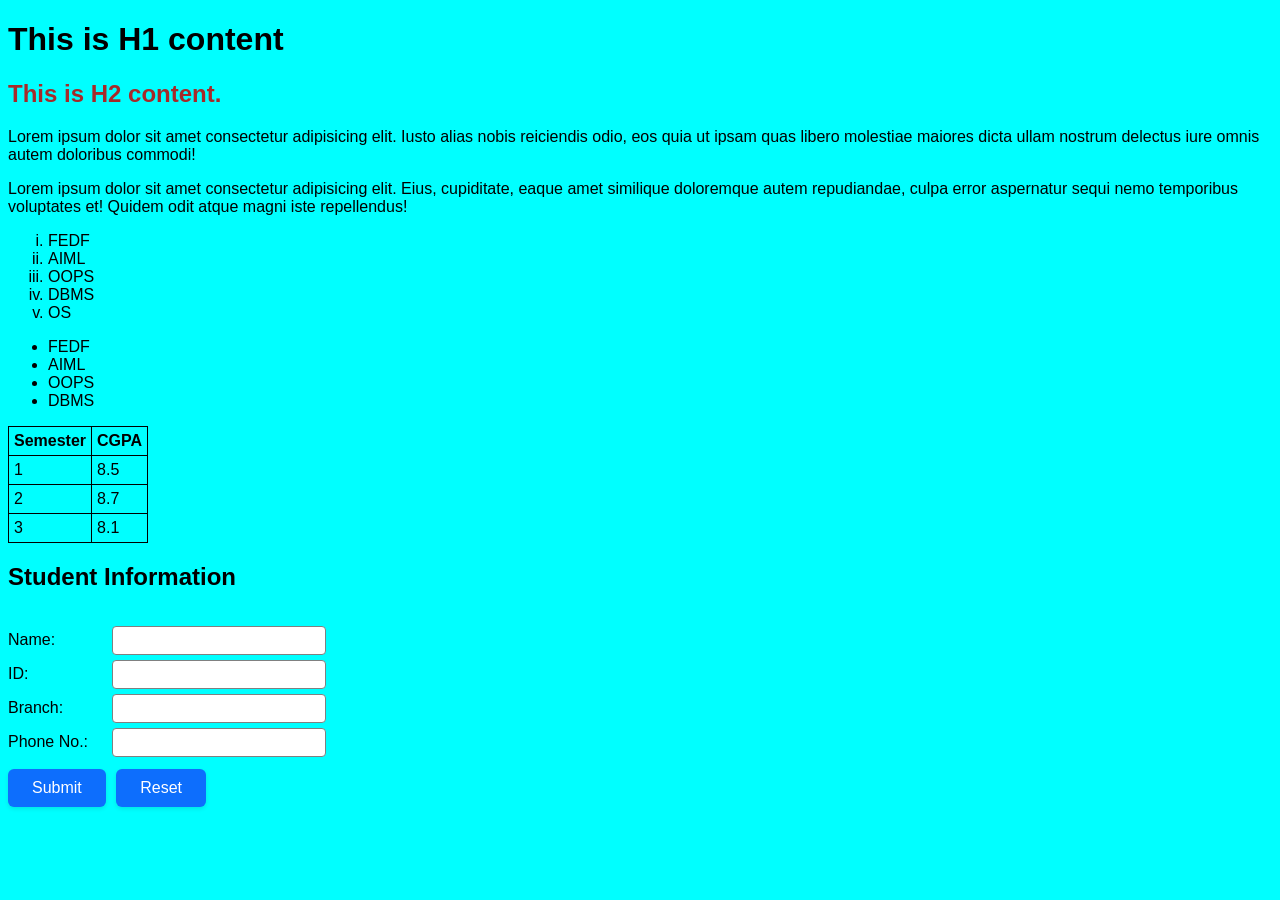
<file: index.html>
<!DOCTYPE html>
<html lang="en">
<head>
    <meta charset="UTF-8">
    <meta name="viewport" content="width=device-width, initial-scale=1.0">
    <title>Student Page</title>
    <style>
        body {
            background-color: aqua;
            font-family: Arial, sans-serif;
        }

        /* Enterprise-style button */
        button {
            padding: 10px 24px;
            margin: 12px 6px 0 0;
            border: none;
            border-radius: 6px;
            background-color: #0d6efd;
            color: white;
            font-size: 16px;
            font-weight: 500;
            box-shadow: 0 2px 4px rgba(0, 0, 0, 0.1);
            cursor: pointer;
            transition: background-color 0.2s ease, transform 0.1s ease, box-shadow 0.2s ease;
        }

        button:hover {
            background-color: #0b5ed7;
        }

        button:active {
            transform: scale(0.97);
            box-shadow: 0 0 8px #66d9ff, 0 0 4px #007BFF;
        }

        table, th, td {
            border: 1px solid black;
            border-collapse: collapse;
            padding: 5px;
        }

        form {
            margin-top: 30px;
        }

        label {
            display: inline-block;
            width: 100px;
            margin-top: 10px;
        }

        input[type="text"], input[type="tel"] {
            padding: 6px;
            border-radius: 4px;
            border: 1px solid gray;
            width: 200px;
        }
    </style>
</head>
<body>

    <h1>This is H1 content</h1>
    <h2 style="color: brown;">This is H2 content.</h2>

    <p>Lorem ipsum dolor sit amet consectetur adipisicing elit. Iusto alias nobis reiciendis odio, eos quia ut ipsam quas libero molestiae maiores dicta ullam nostrum delectus iure omnis autem doloribus commodi!</p>
    <p>Lorem ipsum dolor sit amet consectetur adipisicing elit. Eius, cupiditate, eaque amet similique doloremque autem repudiandae, culpa error aspernatur sequi nemo temporibus voluptates et! Quidem odit atque magni iste repellendus!</p>

    <ol type="i">
        <li>FEDF</li>
        <li>AIML</li>
        <li>OOPS</li>
        <li>DBMS</li>
        <li>OS</li>
    </ol>

    <ul>
        <li>FEDF</li>
        <li>AIML</li>
        <li>OOPS</li>
        <li>DBMS</li>
    </ul>

    <table>
        <tr><th>Semester</th><th>CGPA</th></tr>
        <tr><td>1</td><td>8.5</td></tr>
        <tr><td>2</td><td>8.7</td></tr>
        <tr><td>3</td><td>8.1</td></tr>
    </table>

    <!-- Student Information Form -->
    <h2>Student Information</h2>
    <form>
        <label for="name">Name:</label>
        <input type="text" id="name" name="name"><br>

        <label for="id">ID:</label>
        <input type="text" id="id" name="id"><br>

        <label for="branch">Branch:</label>
        <input type="text" id="branch" name="branch"><br>

        <label for="phone">Phone No.:</label>
        <input type="tel" id="phone" name="phone" pattern="[0-9]{10}" maxlength="10" inputmode="numeric" required><br>

        <button type="submit">Submit</button>
        <button type="reset">Reset</button>
    </form>

    <script>
        const phoneInput = document.getElementById('phone');
        let fullPhone = '';

        phoneInput.addEventListener('input', () => {
            phoneInput.value = phoneInput.value.replace(/[^0-9]/g, '');
            if (phoneInput.value.length > 10) {
                phoneInput.value = phoneInput.value.slice(0, 10);
            }
        });

        phoneInput.addEventListener('blur', () => {
            if (phoneInput.value.length === 10) {
                fullPhone = phoneInput.value;
                phoneInput.value = fullPhone.slice(0, 5) + '*****';
            }
        });

        phoneInput.addEventListener('focus', () => {
            if (fullPhone) {
                phoneInput.value = fullPhone;
            }
        });
    </script>

</body>
</html>
</file>
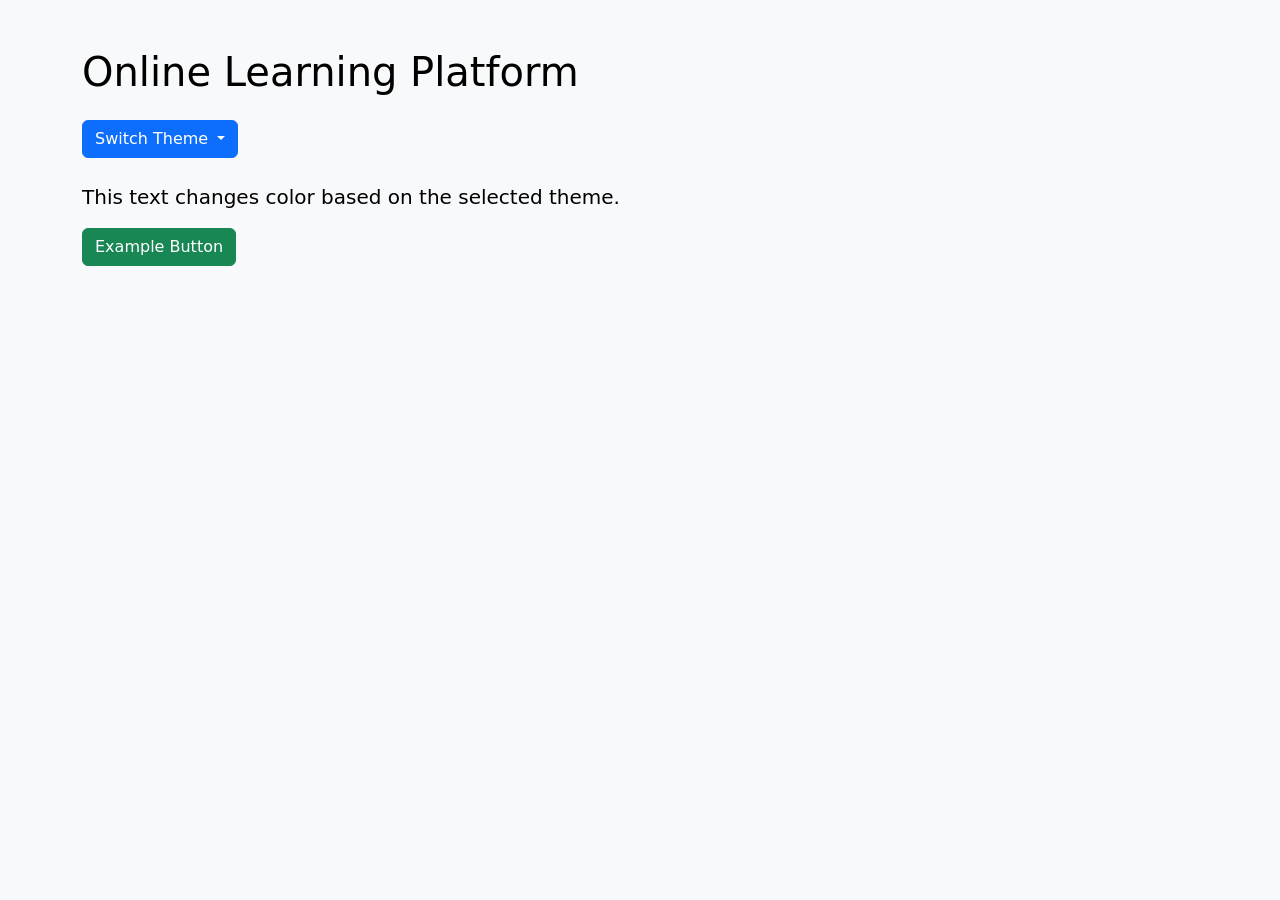
<file: OnlineLearningPlatformThemeSwitcher.html>
<!DOCTYPE html>
<html lang="en">
<head>
<meta charset="UTF-8">
<meta name="viewport" content="width=device-width, initial-scale=1.0">
<title>LMS Theme Switcher</title>
<link href="https://cdn.jsdelivr.net/npm/bootstrap@5.3.8/dist/css/bootstrap.min.css" rel="stylesheet">
<style>
  body { transition: background-color 0.4s ease, color 0.4s ease; }
  body.light { background-color: #f8f9fa; color: #000; }
  body.dark { background-color: #212529; color: #fff; }
</style>
</head>
<body class="light">
<div class="container py-5">
  <h1>Online Learning Platform</h1>
  <div class="dropdown my-4">
    <button class="btn btn-primary dropdown-toggle" type="button" data-bs-toggle="dropdown"> Switch Theme  </button>
    <ul class="dropdown-menu">
      <li><button class="dropdown-item" data-theme="light">Light Mode</button></li>
      <li><button class="dropdown-item" data-theme="dark">Dark Mode</button></li>
    </ul>
  </div>
  <p class="lead">This text changes color based on the selected theme.</p>
  <button class="btn btn-success">Example Button</button>
</div>
<script src="https://cdn.jsdelivr.net/npm/bootstrap@5.3.8/dist/js/bootstrap.bundle.min.js"></script>
<script>
  const themeButtons = document.querySelectorAll("[data-theme]");
  const body = document.body;
  function switchTheme(theme) {
    body.className = theme;
    localStorage.setItem("lms-theme", theme);
  }
  themeButtons.forEach(btn => {
    btn.addEventListener("click", () => switchTheme(btn.dataset.theme));
  });
  const savedTheme = localStorage.getItem("lms-theme");
  if (savedTheme) switchTheme(savedTheme);
</script>
</body>
</html>
</file>
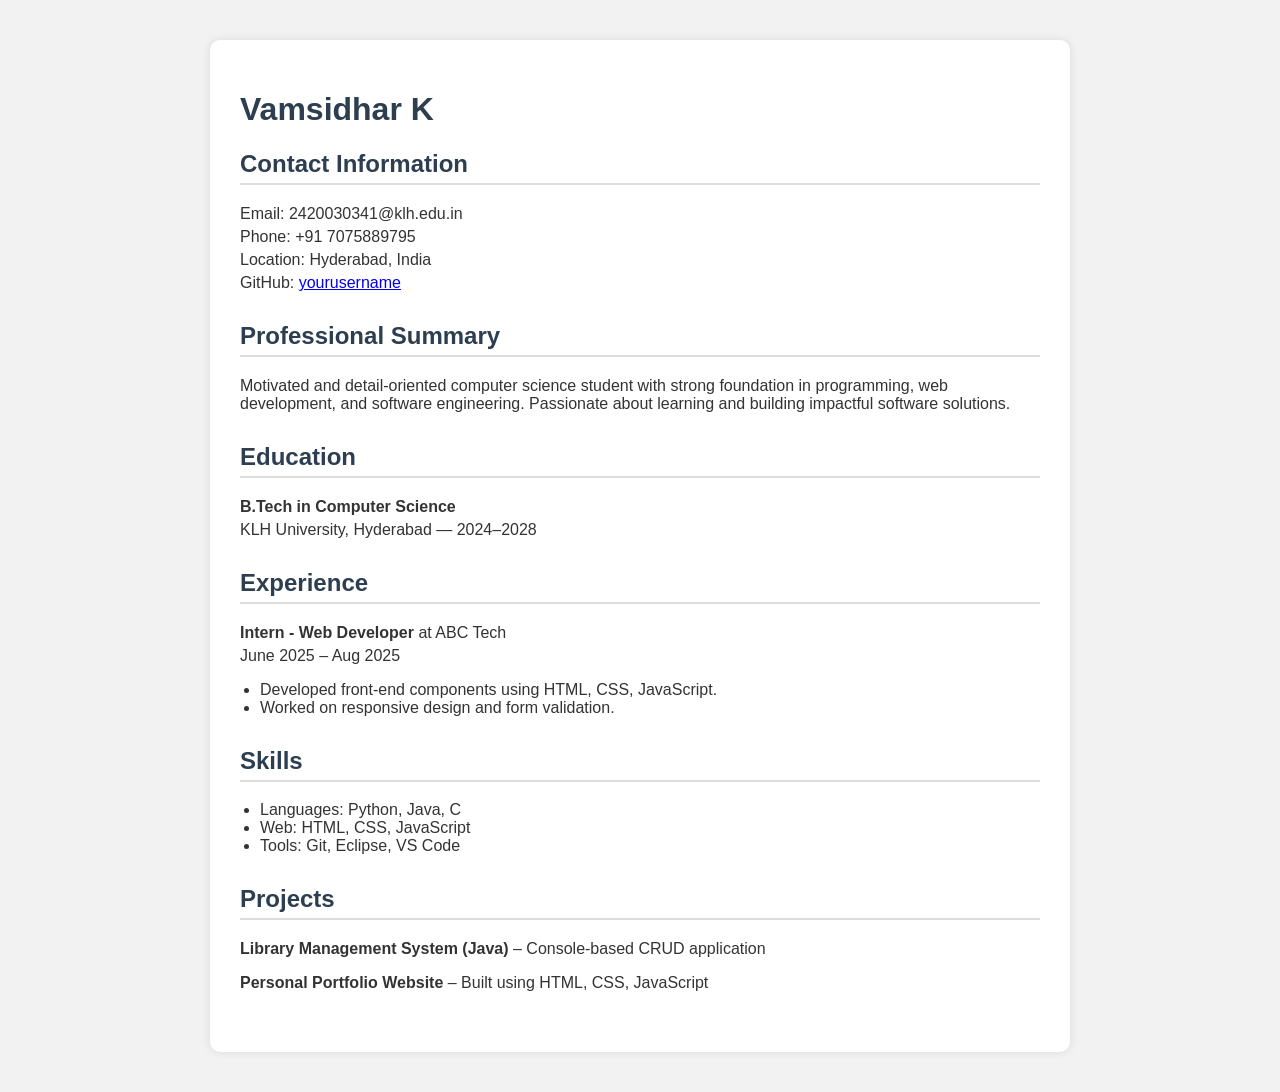
<file: Resume_1.html>
<!DOCTYPE html>
<html lang="en">
<head>
  <meta charset="UTF-8">
  <title>My Resume</title>
  <style>
    body {
      font-family: Arial, sans-serif;
      margin: 40px;
      background-color: #f2f2f2;
      color: #333;
    }
    .container {
      background: #fff;
      padding: 30px;
      border-radius: 10px;
      box-shadow: 0 0 10px rgba(0,0,0,0.1);
      max-width: 800px;
      margin: auto;
    }
    h1, h2 {
      color: #2c3e50;
    }
    .section {
      margin-bottom: 30px;
    }
    .section h2 {
      border-bottom: 2px solid #ddd;
      padding-bottom: 5px;
    }
    ul {
      padding-left: 20px;
    }
    .contact p, .education p, .experience p {
      margin: 5px 0;
    }
  </style>
</head>
<body>

<div class="container">
  <h1>Vamsidhar K</h1>
  <div class="contact section">
    <h2>Contact Information</h2>
    <p>Email: 2420030341@klh.edu.in</p>
    <p>Phone: +91 7075889795</p>
    <p>Location: Hyderabad, India</p>
    <p>GitHub: <a href="https://github.com/KVamsidhar1406/FEDF_2420030341" target="_blank">yourusername</a></p>
  </div>

  <div class="summary section">
    <h2>Professional Summary</h2>
    <p>Motivated and detail-oriented computer science student with strong foundation in programming, web development, and software engineering. Passionate about learning and building impactful software solutions.</p>
  </div>

  <div class="education section">
    <h2>Education</h2>
    <p><strong>B.Tech in Computer Science</strong></p>
    <p>KLH University, Hyderabad — 2024–2028</p>
  </div>

  <div class="experience section">
    <h2>Experience</h2>
    <p><strong>Intern - Web Developer</strong> at ABC Tech</p>
    <p>June 2025 – Aug 2025</p>
    <ul>
      <li>Developed front-end components using HTML, CSS, JavaScript.</li>
      <li>Worked on responsive design and form validation.</li>
    </ul>
  </div>

  <div class="skills section">
    <h2>Skills</h2>
    <ul>
      <li>Languages: Python, Java, C</li>
      <li>Web: HTML, CSS, JavaScript</li>
      <li>Tools: Git, Eclipse, VS Code</li>
    </ul>
  </div>

  <div class="projects section">
    <h2>Projects</h2>
    <p><strong>Library Management System (Java)</strong> – Console-based CRUD application</p>
    <p><strong>Personal Portfolio Website</strong> – Built using HTML, CSS, JavaScript</p>
  </div>
</div>

</body>
</html>
</file>
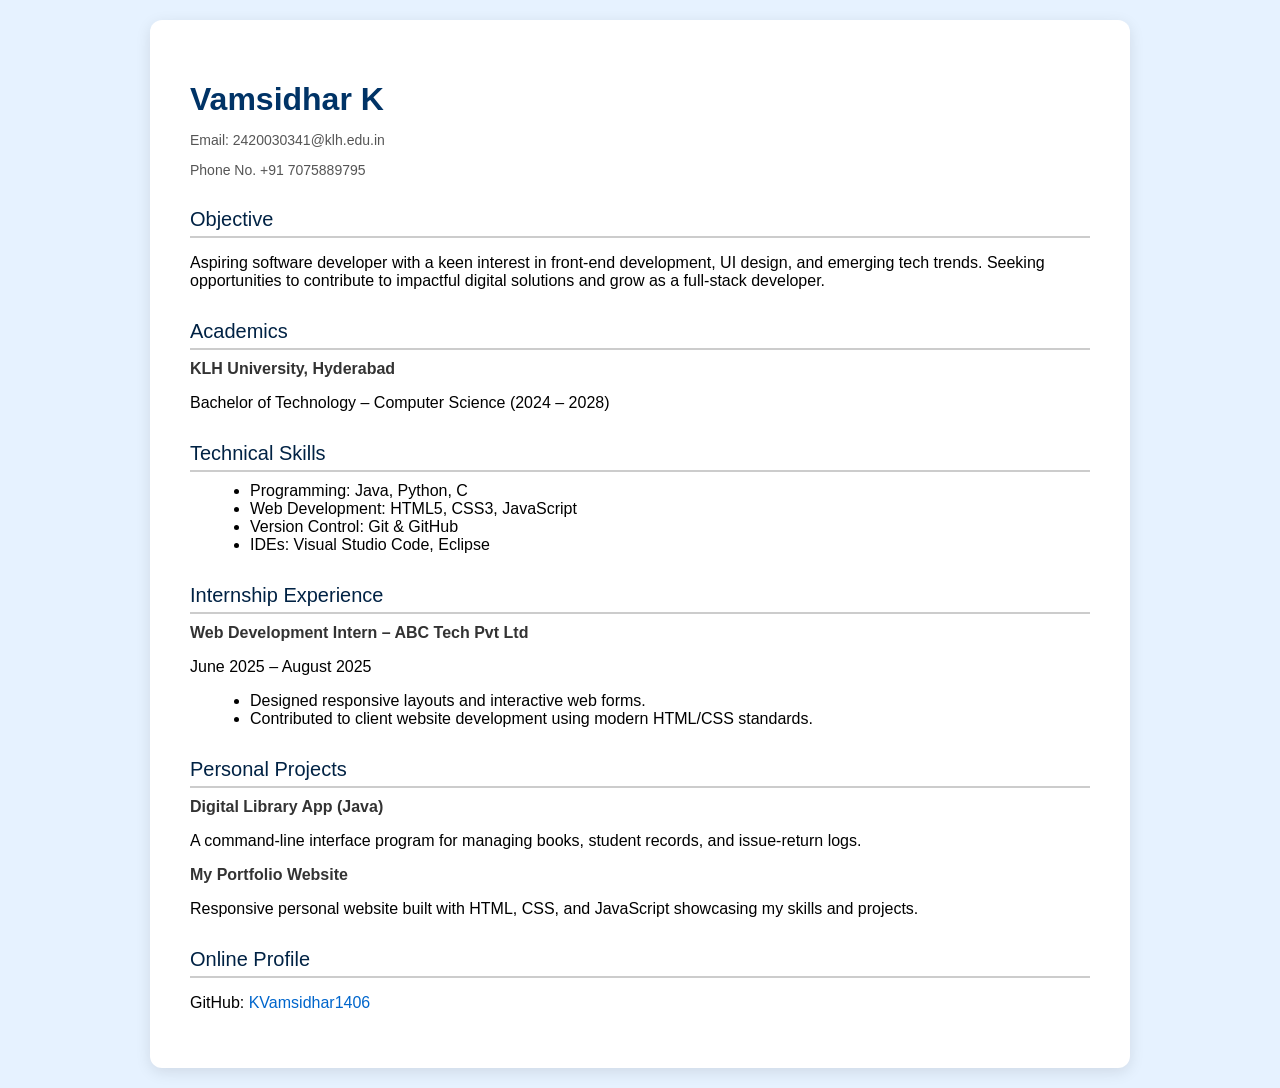
<file: Resume_2.html>
<!DOCTYPE html>
<html lang="en">
<head>
  <meta charset="UTF-8">
  <title>Vamsidhar K - Resume</title>
  <style>
    body {
      background-color: #e6f2ff;
      font-family: 'Segoe UI', Tahoma, Geneva, Verdana, sans-serif;
      margin: 0;
      padding: 20px;
    }

    .resume-box {
      background-color: #ffffff;
      max-width: 900px;
      margin: 0 auto;
      padding: 40px;
      border-radius: 12px;
      box-shadow: 0 4px 15px rgba(0,0,0,0.1);
    }

    h1 {
      color: #003366;
      margin-bottom: 5px;
    }

    .info {
      font-size: 14px;
      color: #555;
      margin-bottom: 30px;
    }

    .section-title {
      font-size: 20px;
      color: #002244;
      margin-top: 30px;
      border-bottom: 2px solid #ccc;
      padding-bottom: 5px;
    }

    .section-content {
      margin-top: 10px;
    }

    ul {
      margin: 10px 0 0 20px;
    }

    a {
      color: #0066cc;
      text-decoration: none;
    }

    a:hover {
      text-decoration: underline;
    }

    .project-box, .job-box, .study-box {
      margin-bottom: 15px;
    }

    strong {
      color: #333;
    }
  </style>
</head>
<body>

  <div class="resume-box">
    <h1>Vamsidhar K</h1>
    <div class="info">
      <p>Email: 2420030341@klh.edu.in</p>
      <p>Phone No. +91 7075889795</p>
    </div>

    <div class="section">
      <div class="section-title">Objective</div>
      <div class="section-content">
        <p>Aspiring software developer with a keen interest in front-end development, UI design, and emerging tech trends. Seeking opportunities to contribute to impactful digital solutions and grow as a full-stack developer.</p>
      </div>
    </div>

    <div class="section">
      <div class="section-title">Academics</div>
      <div class="section-content study-box">
        <strong>KLH University, Hyderabad</strong>
        <p>Bachelor of Technology – Computer Science (2024 – 2028)</p>
      </div>
    </div>

    <div class="section">
      <div class="section-title">Technical Skills</div>
      <div class="section-content">
        <ul>
          <li>Programming: Java, Python, C</li>
          <li>Web Development: HTML5, CSS3, JavaScript</li>
          <li>Version Control: Git & GitHub</li>
          <li>IDEs: Visual Studio Code, Eclipse</li>
        </ul>
      </div>
    </div>

    <div class="section">
      <div class="section-title">Internship Experience</div>
      <div class="section-content job-box">
        <strong>Web Development Intern – ABC Tech Pvt Ltd</strong>
        <p>June 2025 – August 2025</p>
        <ul>
          <li>Designed responsive layouts and interactive web forms.</li>
          <li>Contributed to client website development using modern HTML/CSS standards.</li>
        </ul>
      </div>
    </div>

    <div class="section">
      <div class="section-title">Personal Projects</div>
      <div class="section-content">
        <div class="project-box">
          <strong>Digital Library App (Java)</strong>
          <p>A command-line interface program for managing books, student records, and issue-return logs.</p>
        </div>
        <div class="project-box">
          <strong>My Portfolio Website</strong>
          <p>Responsive personal website built with HTML, CSS, and JavaScript showcasing my skills and projects.</p>
        </div>
      </div>
    </div>

    <div class="section">
      <div class="section-title">Online Profile</div>
      <div class="section-content">
        <p>GitHub: <a href="https://github.com/KVamsidhar1406/FEDF_2420030341" target="_blank">KVamsidhar1406</a></p>
      </div>
    </div>
  </div>

</body>
</html>
</file>
